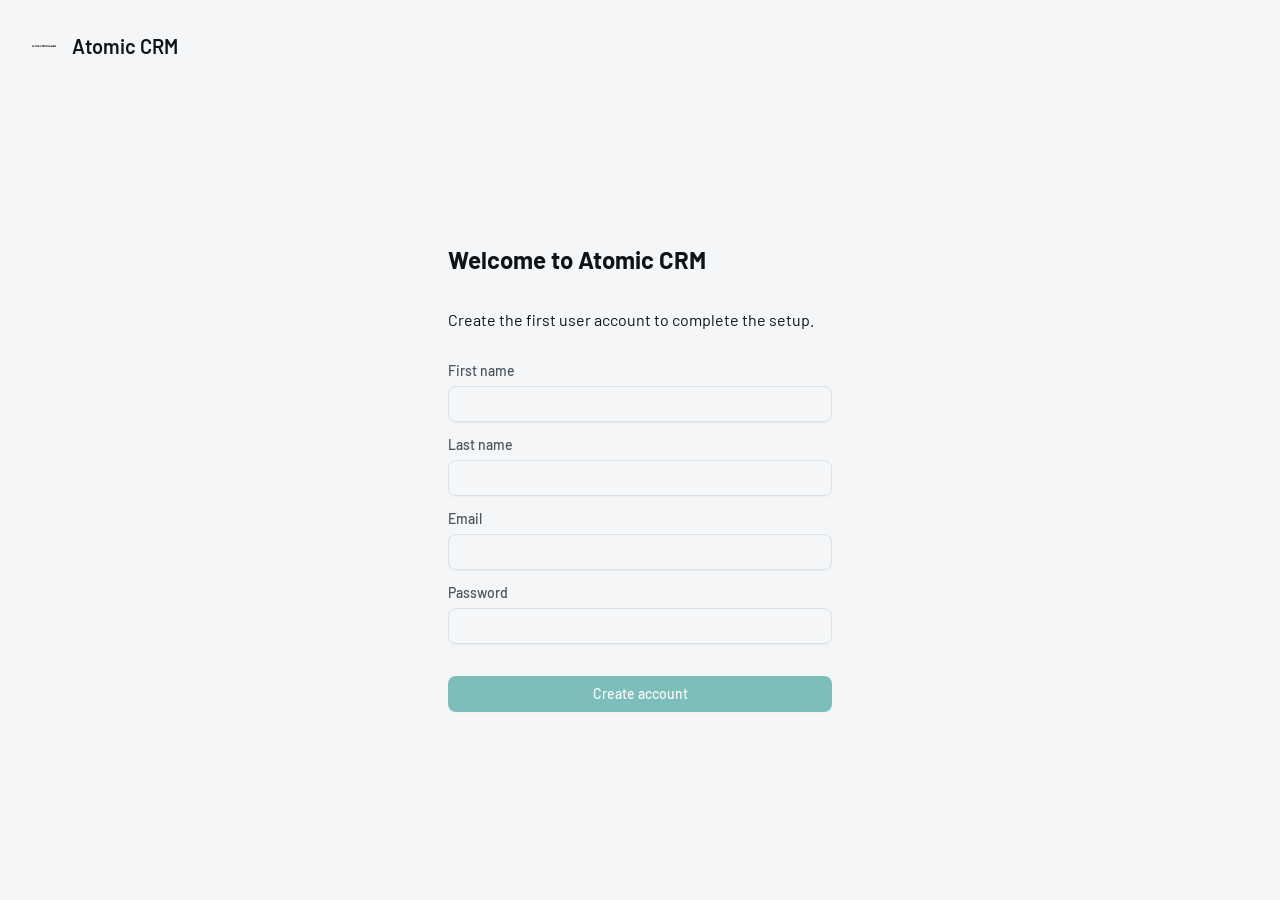
<file: index.html>
<!doctype html><html lang="en" translate="no" class="notranslate"><head><meta charset="utf-8"><meta name="viewport" content="minimum-scale=1,initial-scale=1,width=device-width"><meta name="theme-color" content="#0A0E11"><meta name="google" content="notranslate"><meta name="mobile-web-app-capable" content="yes"><meta name="apple-mobile-web-app-capable" content="yes"><meta name="apple-mobile-web-app-status-bar-style" content="default"><link rel="manifest" href="./manifest.json"><link rel="preconnect" href="https://fonts.googleapis.com"><link rel="preconnect" href="https://fonts.gstatic.com" crossorigin><link rel="stylesheet" href="https://fonts.googleapis.com/css2?family=Barlow:wght@400;500;600;700&family=Barlow+Condensed:wght@500;600;700&family=JetBrains+Mono:wght@400;500&display=swap"><link rel="icon shortcut" href="./favicon.ico"><link rel="apple-touch-icon" sizes="40x40" href="./appIcon/40.png"><link rel="apple-touch-icon" sizes="58x58" href="./appIcon/58.png"><link rel="apple-touch-icon" sizes="60x60" href="./appIcon/60.png"><link rel="apple-touch-icon" sizes="76x76" href="./appIcon/76.png"><link rel="apple-touch-icon" sizes="80x80" href="./appIcon/80.png"><link rel="apple-touch-icon" sizes="87x87" href="./appIcon/87.png"><link rel="apple-touch-icon" sizes="114x114" href="./appIcon/114.png"><link rel="apple-touch-icon" sizes="120x120" href="./appIcon/120.png"><link rel="apple-touch-icon" sizes="128x128" href="./appIcon/128.png"><link rel="apple-touch-icon" sizes="136x136" href="./appIcon/136.png"><link rel="apple-touch-icon" sizes="152x152" href="./appIcon/152.png"><link rel="apple-touch-icon" sizes="167x167" href="./appIcon/167.png"><link rel="apple-touch-icon" sizes="180x180" href="./appIcon/180.png"><link rel="apple-touch-icon" sizes="192x192" href="./appIcon/192.png"><link rel="apple-touch-icon" sizes="1024x1024" href="./appIcon/1024.png"><title>Kontrolai CRM</title><style>body{margin:0;padding:0;font-family:sans-serif}button,input,select,textarea,a{touch-action:manipulation}.loader-container{background-color:#fafafa;flex-direction:column;justify-content:center;align-items:center;display:flex;position:absolute;inset:0}.loader,.loader:before,.loader:after{border-radius:50%}.loader{color:#283593;text-indent:-99999em;width:10em;height:10em;margin:55px auto;font-size:11px;position:relative;transform:translateZ(0);box-shadow:inset 0 0 0 1em}.loader:before,.loader:after{content:"";position:absolute}.loader:before{transform-origin:5.2em 5.1em;background:#fafafa;border-radius:10.2em 0 0 10.2em;width:5.2em;height:10.2em;animation:2s 1.5s infinite load2;top:-.1em;left:-.1em}.loader:after{transform-origin:0 5.1em;background:#fafafa;border-radius:0 10.2em 10.2em 0;width:5.2em;height:10.2em;animation:2s infinite load2;top:-.1em;left:5.1em}@keyframes load2{0%{transform:rotate(0)}to{transform:rotate(360deg)}}</style><script type="module" crossorigin src="./assets/index-CK4Si114.js"></script><link rel="stylesheet" crossorigin href="./assets/index--NG_yGNC.css"><script id="vite-plugin-pwa:register-sw" src="./registerSW.js"></script></head><body><div id="root"><div class="loader-container"><div class="loader">Loading...</div></div></div><noscript>You need to enable JavaScript to run this app.</noscript></body></html>
</file>
